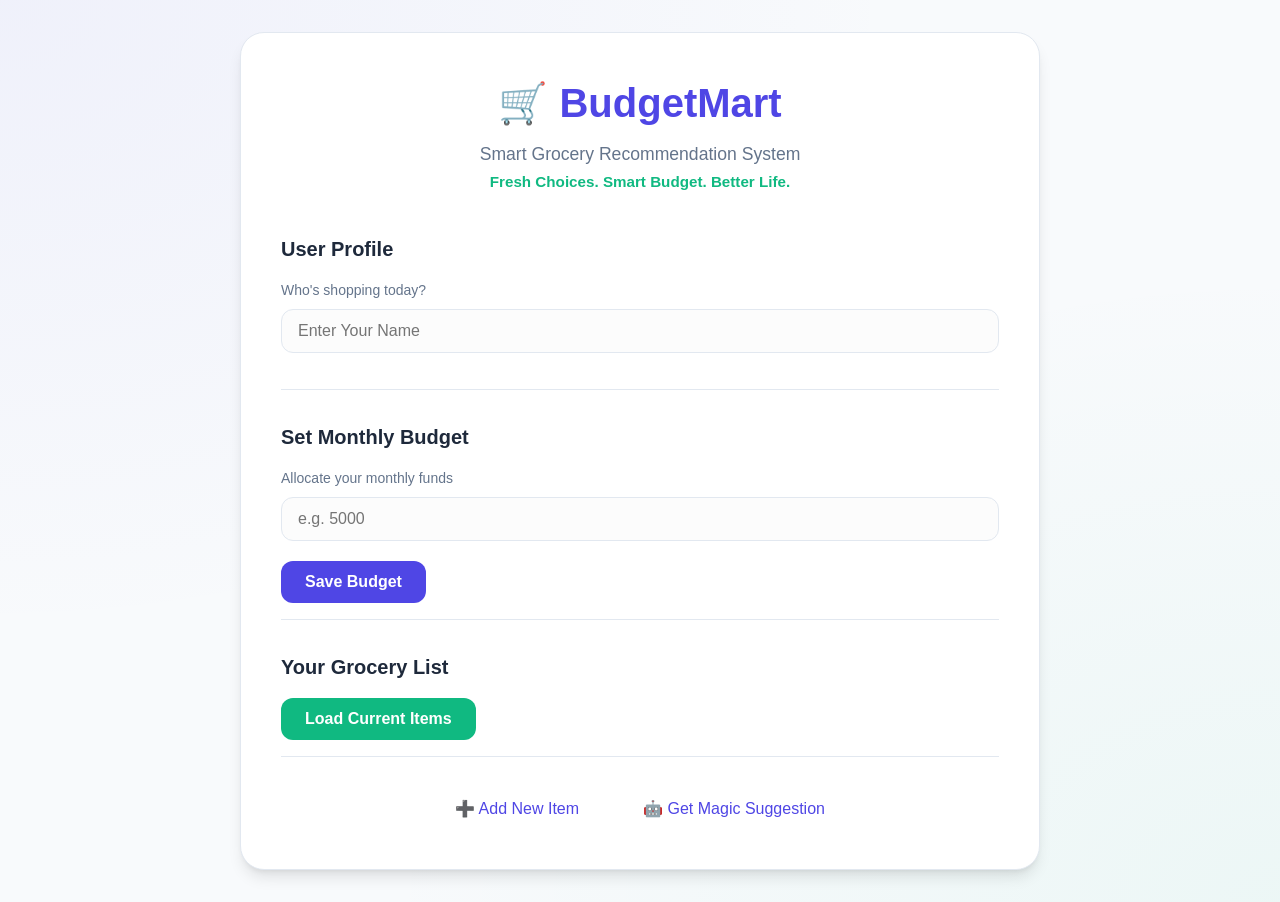
<file: frontend/index.html>
<!DOCTYPE html>
<html lang="en">
<head>
    <meta charset="utf-8">
    <meta name="viewport" content="width=device-width, initial-scale=1">
    <title>BudgetMart - Smart Grocery System</title>
    <link rel="stylesheet" href="css/style.css">
</head>
<body>
    <div class="container">
        <header>
            <h1>🛒 BudgetMart</h1>
            <p class="header-small">Smart Grocery Recommendation System</p>
            <p class="tagline">Fresh Choices. Smart Budget. Better Life.</p>
        </header>

        <section>
            <h2>User Profile</h2>
            <div class="form-group">
                <label for="user_name">Who's shopping today?</label>
                <input type="text" id="user_name" placeholder="Enter Your Name">
            </div>
        </section>

        <section>
            <h2>Set Monthly Budget</h2>
            <div class="form-group">
                <label for="budget">Allocate your monthly funds</label>
                <input type="number" id="budget" placeholder="e.g. 5000">
            </div>
            <button class="primary" onclick="setBudget()">Save Budget</button>
        </section>

        <section>
            <h2>Your Grocery List</h2>
            <button class="secondary" onclick="loadItems()">Load Current Items</button>
            <div id="itemList" class="item-list"></div>
        </section>

        <nav class="nav-links">
            <a href="add.html">➕ Add New Item</a>
            <a href="recommendation.html">🤖 Get Magic Suggestion</a>
        </nav>
    </div>

<script src="js/script.js"></script>
</body>
</html>
</file>
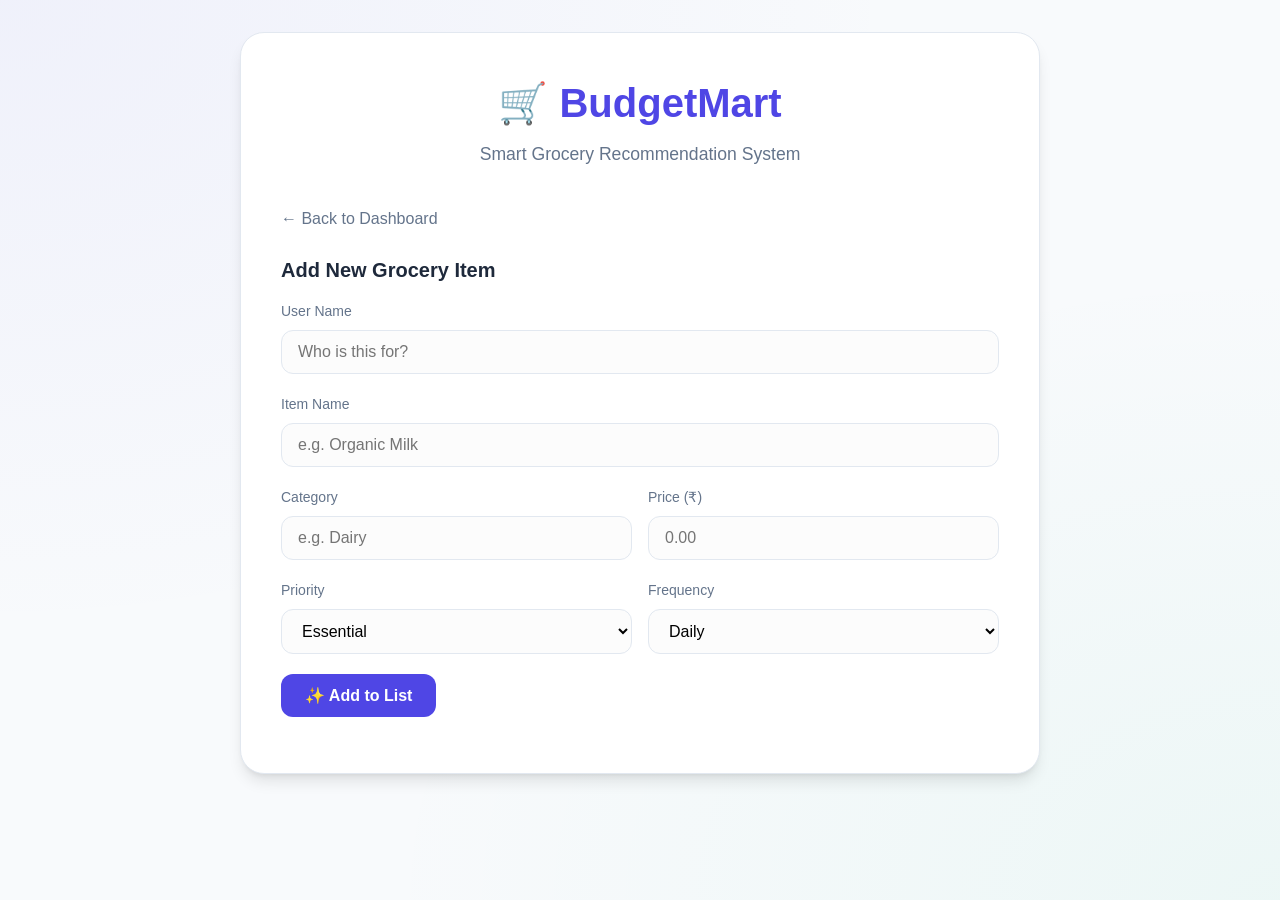
<file: frontend/add.html>
<!DOCTYPE html>
<html lang="en">
<head>
    <meta charset="utf-8">
    <meta name="viewport" content="width=device-width, initial-scale=1">
    <title>Add Item - BudgetMart</title>
    <link rel="stylesheet" href="css/style.css">
</head>
<body>
    <div class="container">
        <header>
            <h1>🛒 BudgetMart</h1>
            <p class="header-small">Smart Grocery Recommendation System</p>
        </header>

        <a href="index.html" id="back-btn">← Back to Dashboard</a>

        <section>
            <h2>Add New Grocery Item</h2>
            
            <div class="form-group">
                <label for="user_name">User Name</label>
                <input id="user_name" placeholder="Who is this for?">
            </div>

            <div class="form-group">
                <label for="name">Item Name</label>
                <input id="name" placeholder="e.g. Organic Milk">
            </div>

            <div style="display: flex; gap: 1rem;">
                <div class="form-group" style="flex: 1;">
                    <label for="category">Category</label>
                    <input id="category" placeholder="e.g. Dairy">
                </div>
                <div class="form-group" style="flex: 1;">
                    <label for="price">Price (₹)</label>
                    <input id="price" type="number" placeholder="0.00">
                </div>
            </div>

            <div style="display: flex; gap: 1rem;">
                <div class="form-group" style="flex: 1;">
                    <label for="priority">Priority</label>
                    <select id="priority">
                        <option value="essential">Essential</option>
                        <option value="non-essential">Non-Essential</option>
                    </select>
                </div>
                <div class="form-group" style="flex: 1;">
                    <label for="purchase_frequency">Frequency</label>
                    <select id="purchase_frequency">
                        <option value="Daily">Daily</option>
                        <option value="Weekly">Weekly</option>
                        <option value="Monthly">Monthly</option>
                    </select>
                </div>
            </div>

            <button class="primary" onclick="addItem()">✨ Add to List</button>
        </section>
    </div>

<script src="js/script.js"></script>
</body>
</html>
</file>
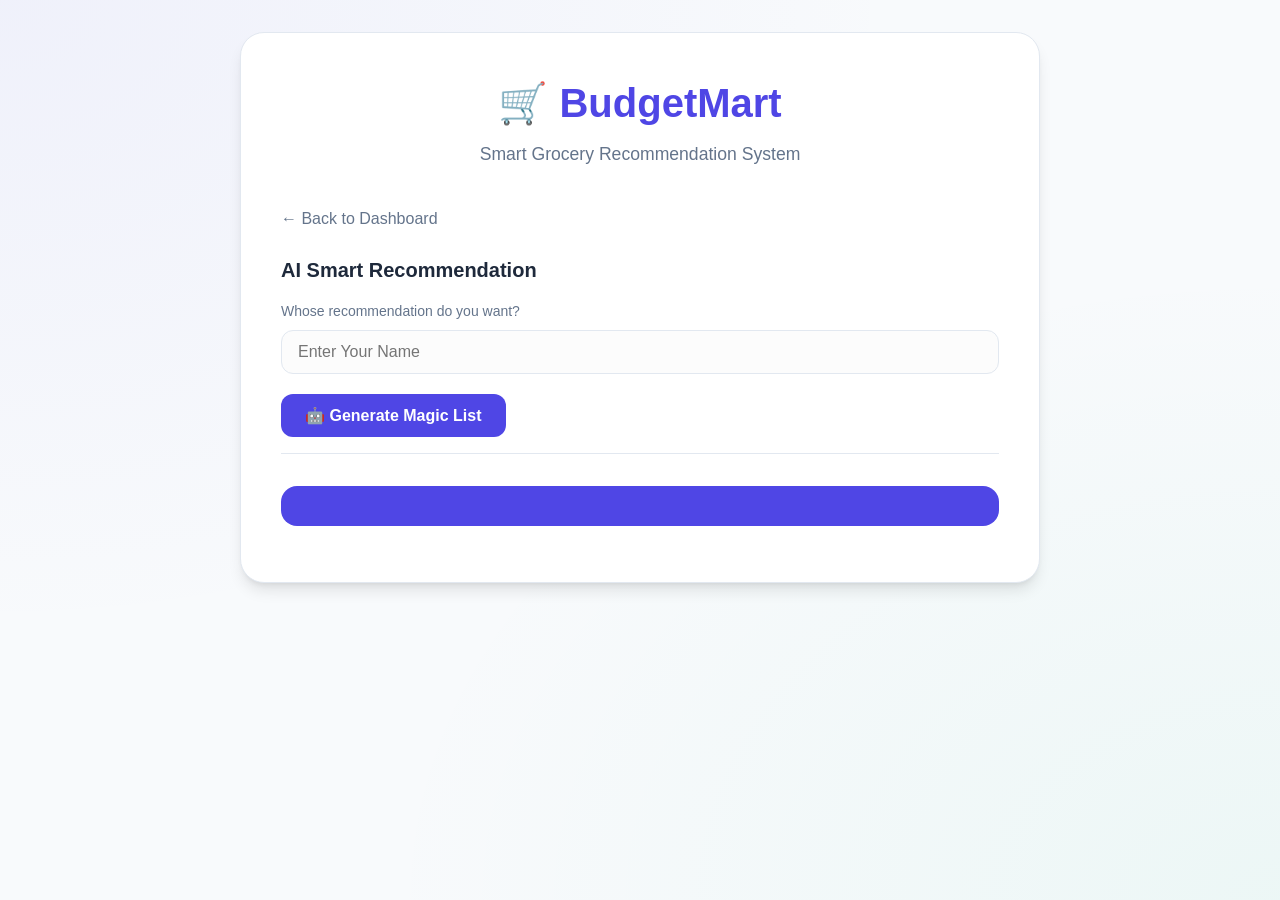
<file: frontend/recommendation.html>
<!DOCTYPE html>
<html lang="en">
<head>
    <meta charset="utf-8">
    <meta name="viewport" content="width=device-width, initial-scale=1">
    <title>Recommendation - BudgetMart</title>
    <link rel="stylesheet" href="css/style.css">
</head>
<body>
    <div class="container">
        <header>
            <h1>🛒 BudgetMart</h1>
            <p class="header-small">Smart Grocery Recommendation System</p>
        </header>

        <a href="index.html" id="back-btn">← Back to Dashboard</a>

        <section>
            <h2>AI Smart Recommendation</h2>
            <div class="form-group">
                <label for="user_name">Whose recommendation do you want?</label>
                <input type="text" id="user_name" placeholder="Enter Your Name">
            </div>
            <button class="primary" onclick="getRecommendation()">🤖 Generate Magic List</button>
        </section>

        <section id="result-section">
            <div id="recommendList"></div>
            <div id="summary"></div>
        </section>
    </div>

<script src="js/script.js"></script>
</body>
</html>
</file>
<file: frontend/css/style.css>
:root {
    --primary: #4f46e5;
    --primary-hover: #4338ca;
    --secondary: #10b981;
    --accent: #f59e0b;
    --background: #f8fafc;
    --surface: #ffffff;
    --text: #1e293b;
    --text-muted: #64748b;
    --error: #ef4444;
    --border: #e2e8f0;
    --shadow: 0 4px 6px -1px rgb(0 0 0 / 0.1), 0 2px 4px -2px rgb(0 0 0 / 0.1);
    --shadow-lg: 0 10px 15px -3px rgb(0 0 0 / 0.1), 0 4px 6px -4px rgb(0 0 0 / 0.1);
}

@import url('https://fonts.googleapis.com/css2?family=Outfit:wght@300;400;500;600;700&display=swap');

* {
    margin: 0;
    padding: 0;
    box-sizing: border-box;
}

body {
    font-family: 'Outfit', sans-serif;
    background-color: var(--background);
    color: var(--text);
    line-height: 1.5;
    min-height: 100vh;
    display: flex;
    flex-direction: column;
    align-items: center;
    padding: 2rem 1rem;
    background-image: 
        radial-gradient(at 0% 0%, rgba(79, 70, 229, 0.05) 0px, transparent 50%),
        radial-gradient(at 100% 100%, rgba(16, 185, 129, 0.05) 0px, transparent 50%);
}

.container {
    width: 100%;
    max-width: 800px;
    background: var(--surface);
    padding: 2.5rem;
    border-radius: 24px;
    box-shadow: var(--shadow-lg);
    border: 1px solid var(--border);
    animation: slideUp 0.6s cubic-bezier(0.16, 1, 0.3, 1);
}

@keyframes slideUp {
    from { opacity: 0; transform: translateY(20px); }
    to { opacity: 1; transform: translateY(0); }
}

header {
    text-align: center;
    margin-bottom: 2.5rem;
}

h1 {
    font-size: 2.5rem;
    font-weight: 700;
    color: var(--primary);
    margin-bottom: 0.5rem;
    display: flex;
    align-items: center;
    justify-content: center;
    gap: 0.75rem;
}

.header-small {
    color: var(--text-muted);
    font-size: 1.1rem;
    margin-bottom: 0.25rem;
}

.tagline {
    font-weight: 600;
    color: var(--secondary);
    font-size: 0.95rem;
}

section {
    margin-bottom: 2rem;
    padding-bottom: 1rem;
    border-bottom: 1px solid var(--border);
}

section:last-child {
    border-bottom: none;
    margin-bottom: 0;
}

h2 {
    font-size: 1.25rem;
    font-weight: 600;
    margin-bottom: 1rem;
    color: var(--text);
    display: flex;
    align-items: center;
    gap: 0.5rem;
}

.form-group {
    margin-bottom: 1.25rem;
}

label {
    display: block;
    font-size: 0.875rem;
    font-weight: 500;
    margin-bottom: 0.5rem;
    color: var(--text-muted);
}

input, select {
    width: 100%;
    padding: 0.75rem 1rem;
    border-radius: 12px;
    border: 1px solid var(--border);
    background: #fcfcfc;
    font-family: inherit;
    font-size: 1rem;
    transition: all 0.2s ease;
    outline: none;
}

input:focus, select:focus {
    border-color: var(--primary);
    box-shadow: 0 0 0 4px rgba(79, 70, 229, 0.1);
    background: #fff;
}

.button-group {
    display: flex;
    gap: 1rem;
    margin-top: 1rem;
}

button {
    flex: 1;
    padding: 0.75rem 1.5rem;
    border-radius: 12px;
    border: none;
    font-family: inherit;
    font-size: 1rem;
    font-weight: 600;
    cursor: pointer;
    transition: all 0.2s cubic-bezier(0.4, 0, 0.2, 1);
    display: flex;
    align-items: center;
    justify-content: center;
    gap: 0.5rem;
}

button.primary {
    background: var(--primary);
    color: white;
}

button.primary:hover {
    background: var(--primary-hover);
    transform: translateY(-1px);
    box-shadow: 0 4px 12px rgba(79, 70, 229, 0.25);
}

button.secondary {
    background: var(--secondary);
    color: white;
}

button.secondary:hover {
    background: #059669;
    transform: translateY(-1px);
    box-shadow: 0 4px 12px rgba(16, 185, 129, 0.25);
}

button:active {
    transform: translateY(0);
}

.nav-links {
    margin-top: 2rem;
    display: flex;
    justify-content: center;
    gap: 2rem;
    font-weight: 500;
}

.nav-links a {
    color: var(--primary);
    text-decoration: none;
    display: flex;
    align-items: center;
    gap: 0.5rem;
    padding: 0.5rem 1rem;
    border-radius: 10px;
    transition: background 0.2s;
}

.nav-links a:hover {
    background: rgba(79, 70, 229, 0.05);
}

.card {
    background: #f8fafc;
    border: 1px solid var(--border);
    padding: 1rem 1.25rem;
    border-radius: 16px;
    margin-bottom: 1rem;
    display: flex;
    justify-content: space-between;
    align-items: center;
    transition: transform 0.2s ease, box-shadow 0.2s ease;
}

.card:hover {
    transform: scale(1.01);
    box-shadow: var(--shadow);
    border-color: var(--primary);
}

.card-info {
    display: flex;
    flex-direction: column;
    gap: 0.25rem;
}

.card-title {
    font-weight: 600;
    font-size: 1.1rem;
}

.card-meta {
    font-size: 0.85rem;
    color: var(--text-muted);
}

.badge {
    padding: 0.25rem 0.6rem;
    border-radius: 20px;
    font-size: 0.75rem;
    font-weight: 600;
    text-transform: uppercase;
}

.badge-essential { background: #dcfce7; color: #166534; }
.badge-non-essential { background: #fee2e2; color: #991b1b; }

.small-btn {
    padding: 0.5rem 1rem;
    font-size: 0.85rem;
    background: #fee2e2;
    color: #ef4444;
    width: auto;
    flex: none;
}

.small-btn:hover {
    background: #fecaca;
}

/* Recommendation styles */
#recommendList {
    list-style: none;
    margin-top: 1.5rem;
}

.rec-item {
    background: #ecfdf5;
    border: 1px solid #10b98133;
    padding: 1rem;
    border-radius: 12px;
    margin-bottom: 0.75rem;
    display: flex;
    justify-content: space-between;
}

#summary {
    background: var(--primary);
    color: white;
    padding: 1.25rem;
    border-radius: 16px;
    margin-top: 2rem;
    font-weight: 500;
    display: flex;
    justify-content: space-around;
    text-align: center;
}

.empty-state {
    text-align: center;
    padding: 2rem;
    color: var(--text-muted);
    font-style: italic;
}

#back-btn {
    display: inline-flex;
    align-items: center;
    gap: 0.5rem;
    color: var(--text-muted);
    text-decoration: none;
    margin-bottom: 1.5rem;
    font-weight: 500;
}

#back-btn:hover {
    color: var(--primary);
}
</file>
